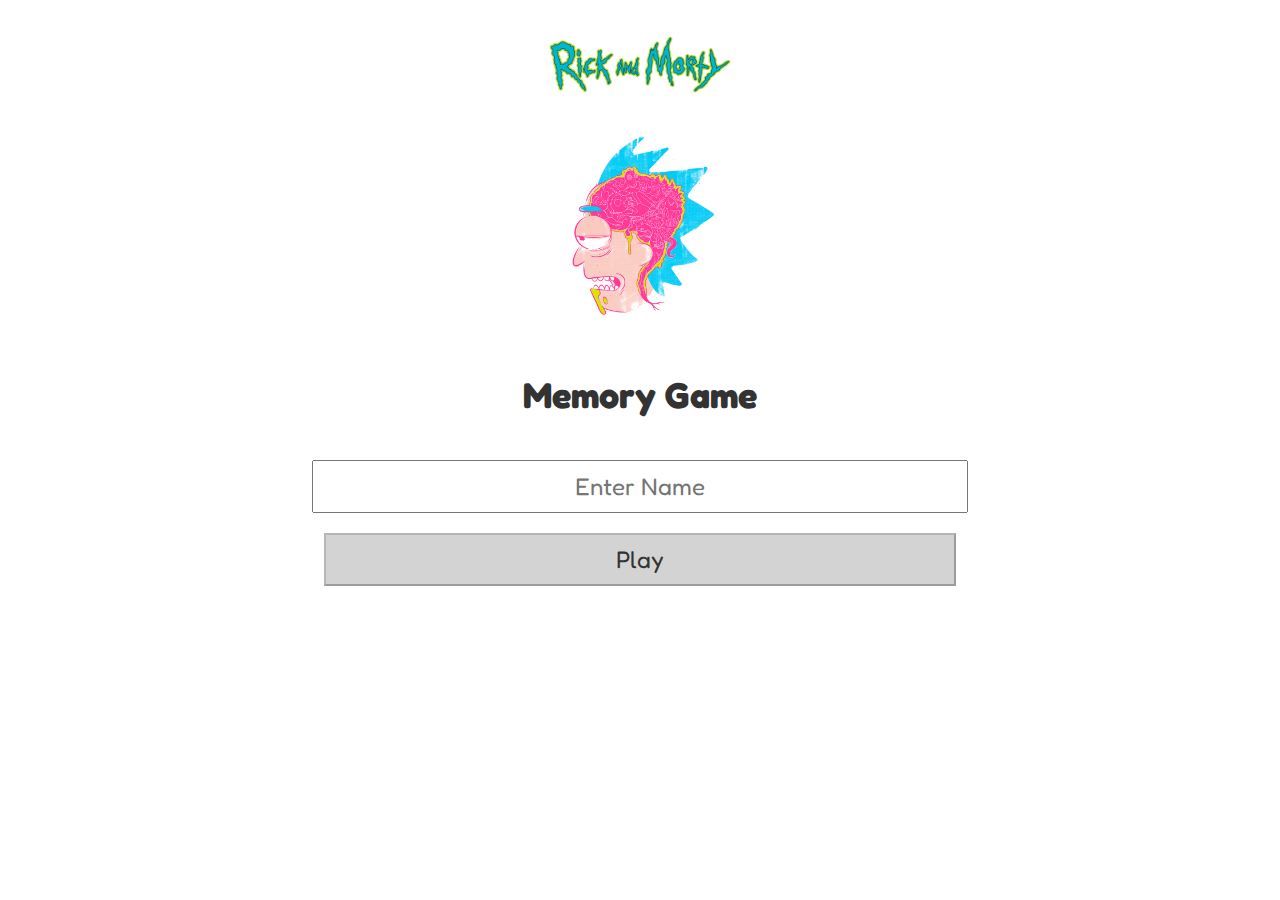
<file: memory/index.html>
<!DOCTYPE html>
<html>

<head>
    <meta charset="UTF-8">
    <meta name="viewport" content="width=device-width, initial-scale=1.0">
    <title>Memory Game</title>
    <link rel="stylesheet" href="./Styles/styles.css">
    <link href="https://fonts.googleapis.com/css2?family=Fredoka+One&display=swap" rel="stylesheet">
</head>

<body>
    <div class="header">
        <img src="./images/logo.png">
        <img src="./images/cerebro.jpg">
        <h1>Memory Game</h1>
    </div>

    <input type="text" placeholder="Enter Name" class="input" id="testing">
    <button class="playButton" disabled>Play</button>

    <script src="./Script/script.js"></script>
</body>

</html>
</file>
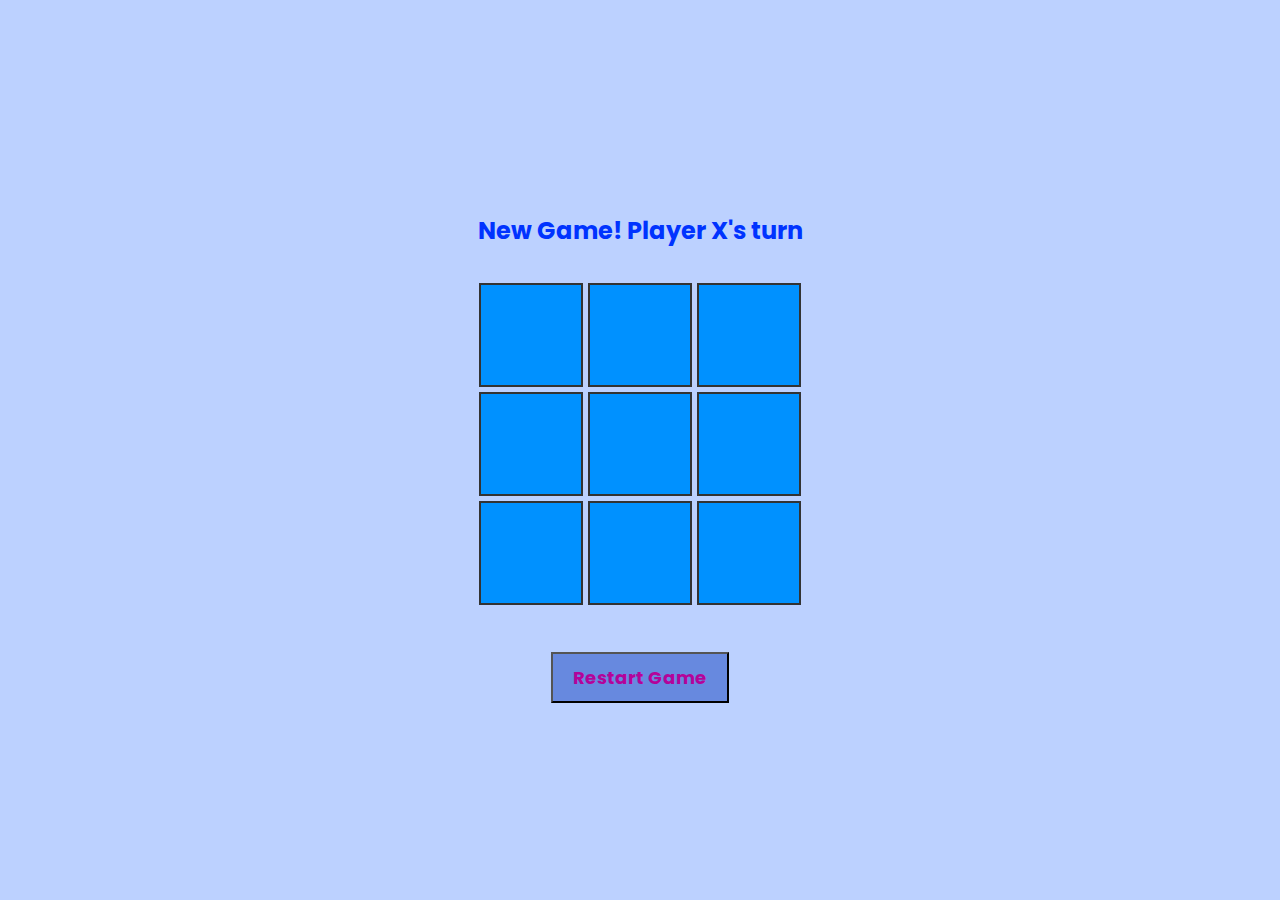
<file: tic/index.html>
<!DOCTYPE html>
<html lang="en">

<head>
    <link href="https://fonts.googleapis.com/css2?family=Poppins:wght@400;600&display=swap" rel="stylesheet">
    <meta charset="UTF-8">
    <meta name="viewport" content="width=device-width, initial-scale=1.0">
    <title>Tic Tac Toe Game</title>
    <link rel="stylesheet" href="./css/styles.css">
</head>

<body> 
        <div class="container">
        <div id="status"></div>
        <div class="board" id="board"> </div>
        <br>
        <button onclick="resetGame()" class="restart-button">Restart Game</button>

    </div>
    <script src="./js/script.js"></script>


</body>

</html>
</file>
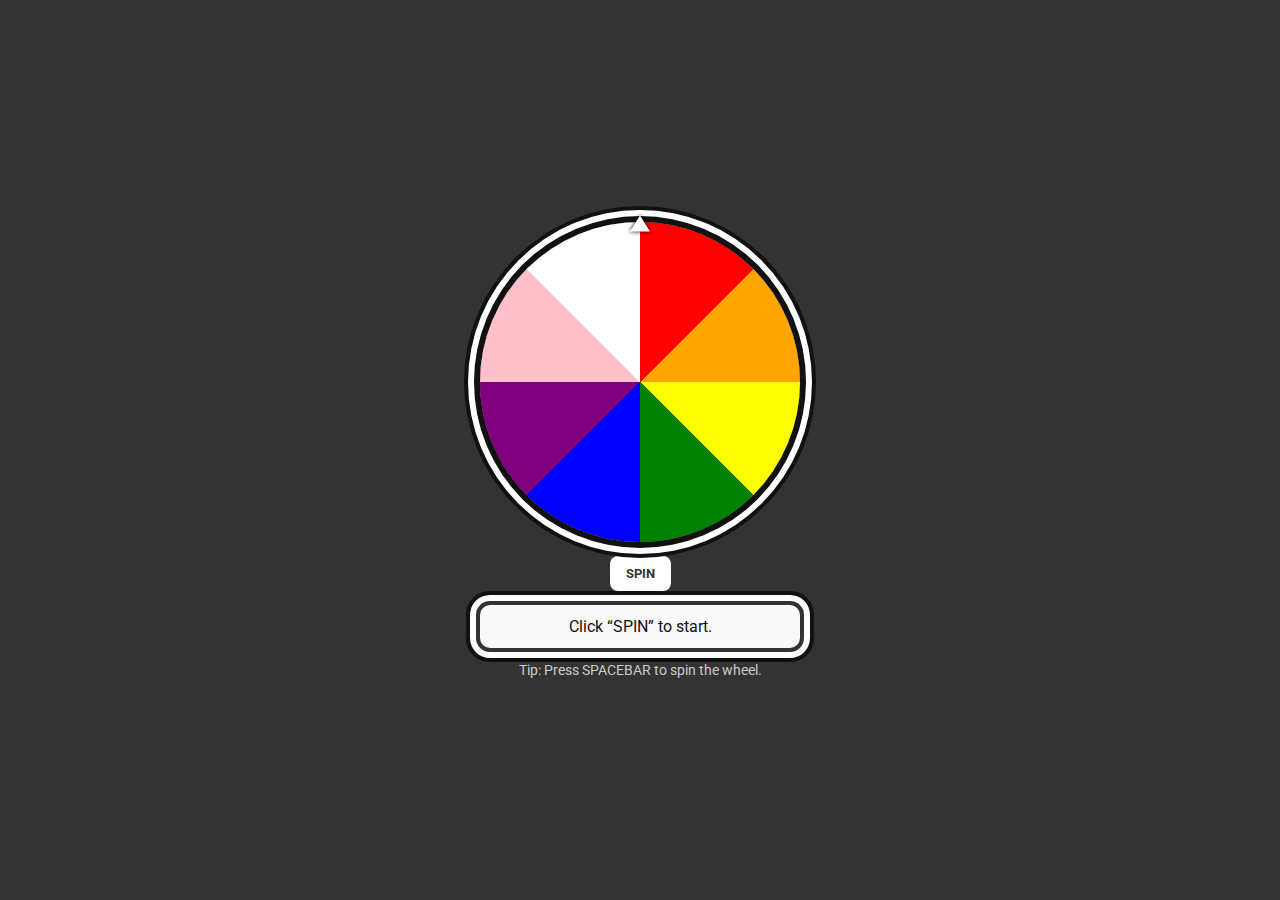
<file: wheel/index.html>
<!DOCTYPE html>
<html lang="en">

<head>
    <meta charset="UTF-8">
    <meta name="viewport" content="width=device-width, initial-scale=1.0">
    <link href="https://fonts.googleapis.com/css2?family=Roboto:wght@400;700&display=swap" rel="stylesheet">
    <title>Color Psychology Spin Wheel</title>
    <style>
        * {
            box-sizing: border-box;
            margin: 0;
            padding: 0;
            font-family: 'Roboto', sans-serif;
        }

        body {
            min-height: 100vh;
            display: flex;
            flex-direction: column;
            gap: 14px;
            align-items: center;
            justify-content: center;
            background: #333;
            color: #fff;
            padding: 20px;
        }

        .container {
            position: relative;
            width: 320px;
            height: 320px;
            display: grid;
            place-items: center;
        }

        .pointer {
            position: absolute;
            top: 0;
            left: 50%;
            transform: translate(-50%, -40%);
            width: 0;
            height: 0;
            border-left: 10px solid transparent;
            border-right: 10px solid transparent;
            border-bottom: 16px solid #fff;
            filter: drop-shadow(0 0 2px #000);
            z-index: 2;
        }

        .wheel {
            width: 100%;
            height: 100%;
            border-radius: 50%;
            transition: transform 4s cubic-bezier(0.33, 1, 0.68, 1);
            will-change: transform;
            background: conic-gradient(red 0deg 45deg,
                    orange 45deg 90deg,
                    yellow 90deg 135deg,
                    green 135deg 180deg,
                    blue 180deg 225deg,
                    purple 225deg 270deg,
                    pink 270deg 315deg,
                    white 315deg 360deg);
            box-shadow: 0 0 0 6px #111, 0 0 0 12px #fff, 0 0 0 16px #111;
            cursor: pointer;
        }

        .wheel:hover {
            transform: scale(1.05);
            transition: transform 0.3s ease;
        }

        button {
            padding: 10px 16px;
            border: none;
            border-radius: 8px;
            font-weight: 700;
            cursor: pointer;
            background: #fff;
            color: #333;
            transition: background 0.3s, color 0.3s;
        }

        button:hover {
            background: #333;
            color: #fff;
            border: 1px solid #fff;
        }

        #result {
            width: 320px;
            background: #fafafa;
            color: #111;
            border-radius: 10px;
            padding: 12px 14px;
            box-shadow: 0 0 0 4px #333, 0 0 0 10px #fff, 0 0 0 14px #111;
            text-align: center;
            transition: color 1s;
        }

        #tip {
            font-size: 0.9em;
            color: #ccc;
        }
    </style>
</head>

<body>
    <div class="container">
        <div class="pointer"></div>
        <div id="wheel" class="wheel"></div>
    </div>
    <button id="spinBtn">SPIN</button>
    <div id="result">Click “SPIN” to start.</div>
    <p id="tip">Tip: Press SPACEBAR to spin the wheel.</p>

    <script>
        const names = ["Red", "Orange", "Yellow", "Green", "Blue", "Purple", "Pink", "White"];

        const info = {
            Red: "Passion, excitement, love",
            Orange: "Optimism, friendly, warm",
            Yellow: "Positivity, enthusiasm, happiness",
            Green: "Harmony, nature, growth",
            Blue: "Loyalty, professionalism, trust, sadness",
            Purple: "Cool, spiritual, calm",
            Pink: "Fresh, feminine, playful, young",
            White: "Truth, indifference"
        };

        const wheel = document.getElementById("wheel");
        const spinBtn = document.getElementById("spinBtn");
        const result = document.getElementById("result");

        let total = 0;
        let current = 0;
        const slice = 360 / names.length;
        let picked = 0;
        let firstClick = false;

        function mod360(x) { return ((x % 360) + 360) % 360; }
        function centerAngle(i) { return i * slice + slice / 2; }

        function spinWheel() {
            picked = Math.floor(Math.random() * names.length);
            const target = centerAngle(picked);
            const baseDelta = mod360(360 - target - current);
            const spins = 5 * 360;
            const delta = spins + baseDelta;

            total += delta;
            current = mod360(total);

            spinBtn.disabled = true;
            spinBtn.textContent = "Spinning...";
            result.textContent = "Spinning...";
            wheel.style.transform = `rotate(${total}deg)`;
        }

        spinBtn.addEventListener("click", spinWheel);

        wheel.addEventListener("transitionend", () => {
            const name = names[picked];
            result.textContent = `You got: ${name} — ${info[name]}`;
            result.style.color = name.toLowerCase();
            spinBtn.disabled = false;
            spinBtn.textContent = "SPIN";
            document.body.style.background = name.toLowerCase();
        });

        document.addEventListener("click", () => {
            if (!firstClick) {
                alert("Welcome! Click SPIN or press the SPACEBAR to spin the wheel!");
                firstClick = true;
            }
        });

        document.addEventListener("keydown", (event) => {
            if (event.code === "Space") {
                event.preventDefault();
                if (!spinBtn.disabled) spinBtn.click();
            }
        });
    </script>
</body>

</html>
</file>
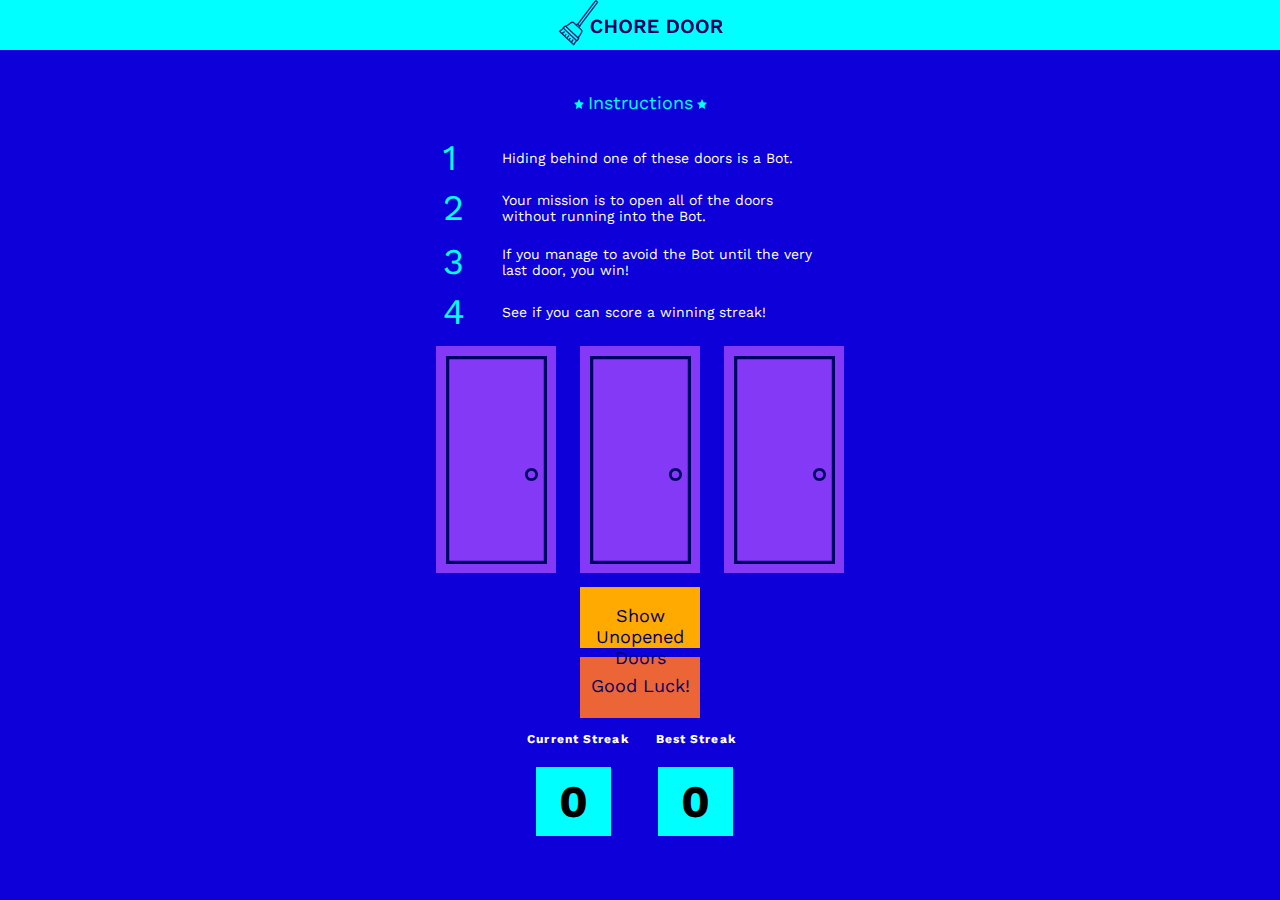
<file: chore/Door.html>
<!DOCTYPE html>
<html>

<head>
  <title>mysterious door</title>
  <link href="./style/style.css" rel='stylesheet' type='text/css'>
  
  <link href="https://fonts.googleapis.com/css?family=Work+Sans" rel="stylesheet" type='text/css'>
</head>

<body>
  <div class="header">
    <img src="./images/logo.svg">
  </div>
  <div class="first-row">
    <img src="./images/star.svg">
    <div class="instructions-title">Instructions</div>
    <img src="./images/star.svg">
  </div>
  <table class="second-row">
    <tr>
      <td class="instructions-number">1</td>
      <td class="instructions-text">Hiding behind one of these doors is a Bot.</td>
    </tr>
    <tr>
      <td class="instructions-number">2</td>
      <td class="instructions-text">Your mission is to open all of the doors without running into the Bot.</td>
    </tr>
    <tr>
      <td class="instructions-number">3</td>
      <td class="instructions-text">If you manage to avoid the Bot until the very last door, you win!</td>
    </tr>
    <tr>
      <td class="instructions-number">4</td>
      <td class="instructions-text">See if you can score a winning streak!</td>
    </tr>
    <div>

    </div>
  </table>
  <div class="door-row">
    <img class="door-frame" src="./images/closed_door.svg" id="door1">
    <img class="door-frame" src="./images/closed_door.svg" id="door2">
    <img class="door-frame" src="./images/closed_door.svg" id="door3">
  </div>
<div class="start-row" id="show-unopened">Show Unopened Doors</div>

  <div class="start-row" id="start">Good Luck!</div>
  <table class="score-row">
    <tr>
      <th class="score-text">Current Streak</th>
      <th class="score-text">Best Streak</th>
    </tr>
    <tr>
      <th class="score-box" id="score-number">0</th>
      <th class="score-box" id="high-score">0</th>
    </tr>
  </table>
  <script type="text/javascript" src="script.js"></script>




  

</body>

</html>
</file>
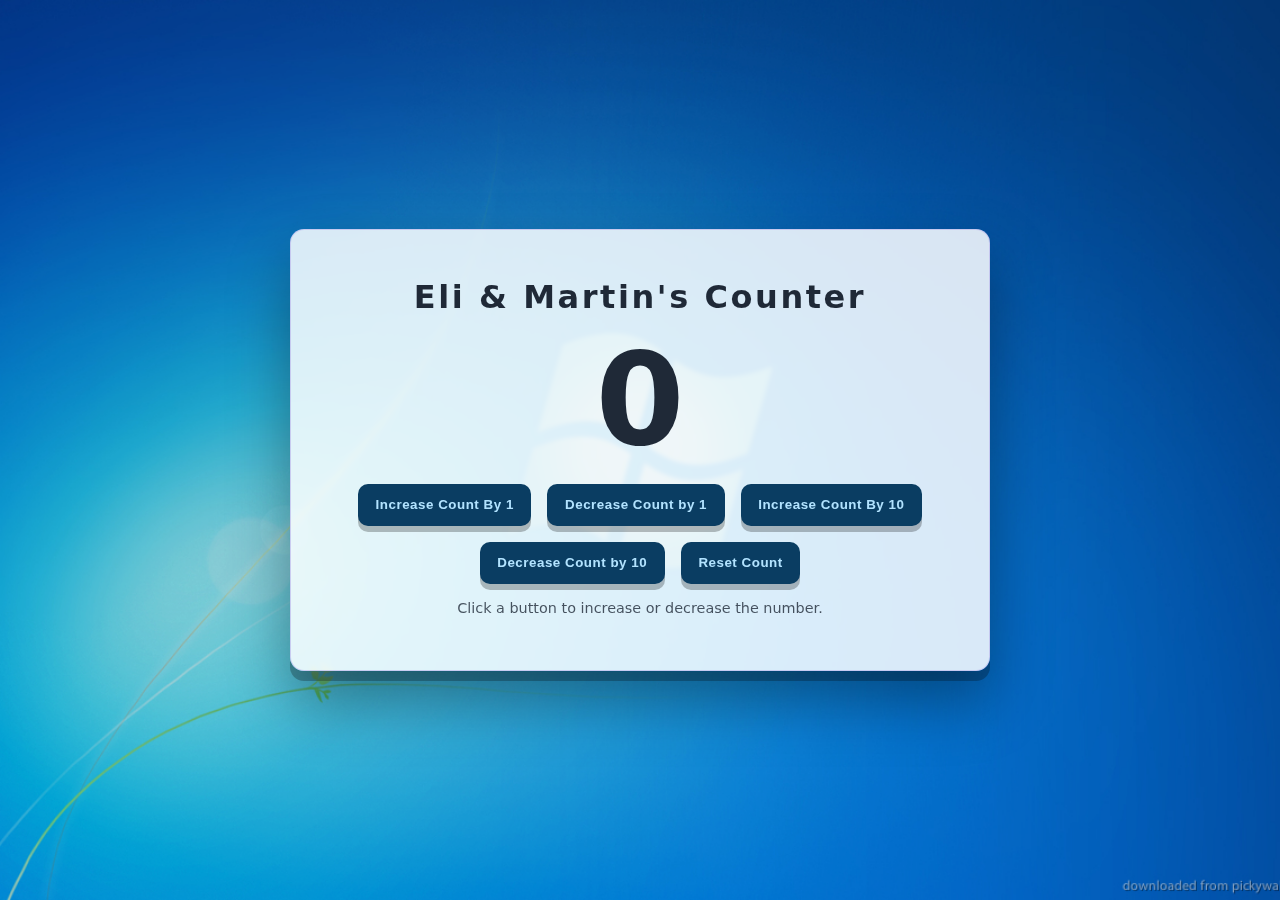
<file: counter/Counter.html>
<!DOCTYPE html>
<html>
<head>
  <meta charset="utf-8">
  <meta name="viewport" content="width=device-width, initial-scale=1.0">
  <link rel="stylesheet" href="./CSS/styles.css">
  <title>Eli & Martin's Counter</title>

</head>

<body>
  <div class="wrap">
    <div class="card">
      <h1>Eli & Martin's Counter</h1>
      <p id="value" class="value">0</p>
      <div class="row">
        <button id="increase">Increase Count By 1</button>
        <button id="decrease">Decrease Count by 1</button>
        <button id="increase10">Increase Count By 10</button>
        <button id="decrease10">Decrease Count by 10</button>
        <button id="reset">Reset Count</button>
      </div>
      <p class="hint">Click a button to increase or decrease the number.</p>
    </div>
  </div>
  <script>
    let count = 0;

    const value = document.getElementById("value");
    const decreaseBtn = document.getElementById("decrease");
    const resetBtn = document.getElementById("reset");
    const increaseBtn = document.getElementById("increase");
    const decrease10Btn = document.getElementById("decrease10");
    const increase10Btn = document.getElementById("increase10");

    decreaseBtn.addEventListener("click", function() {
      count = count - 1;
      value.textContent = count;
    });

    resetBtn.addEventListener("click", function() {
      count = 0;
      value.textContent = count;
    });

    increaseBtn.addEventListener("click", function() {
      count = count + 1;
      value.textContent = count;
    });

    decrease10Btn.addEventListener("click", function() {
      count = count - 10;
      value.textContent = count;
    });

    increase10Btn.addEventListener("click", function() {
      count = count + 10;
      value.textContent = count;
    });
  </script>
</body>
</html>
</file>
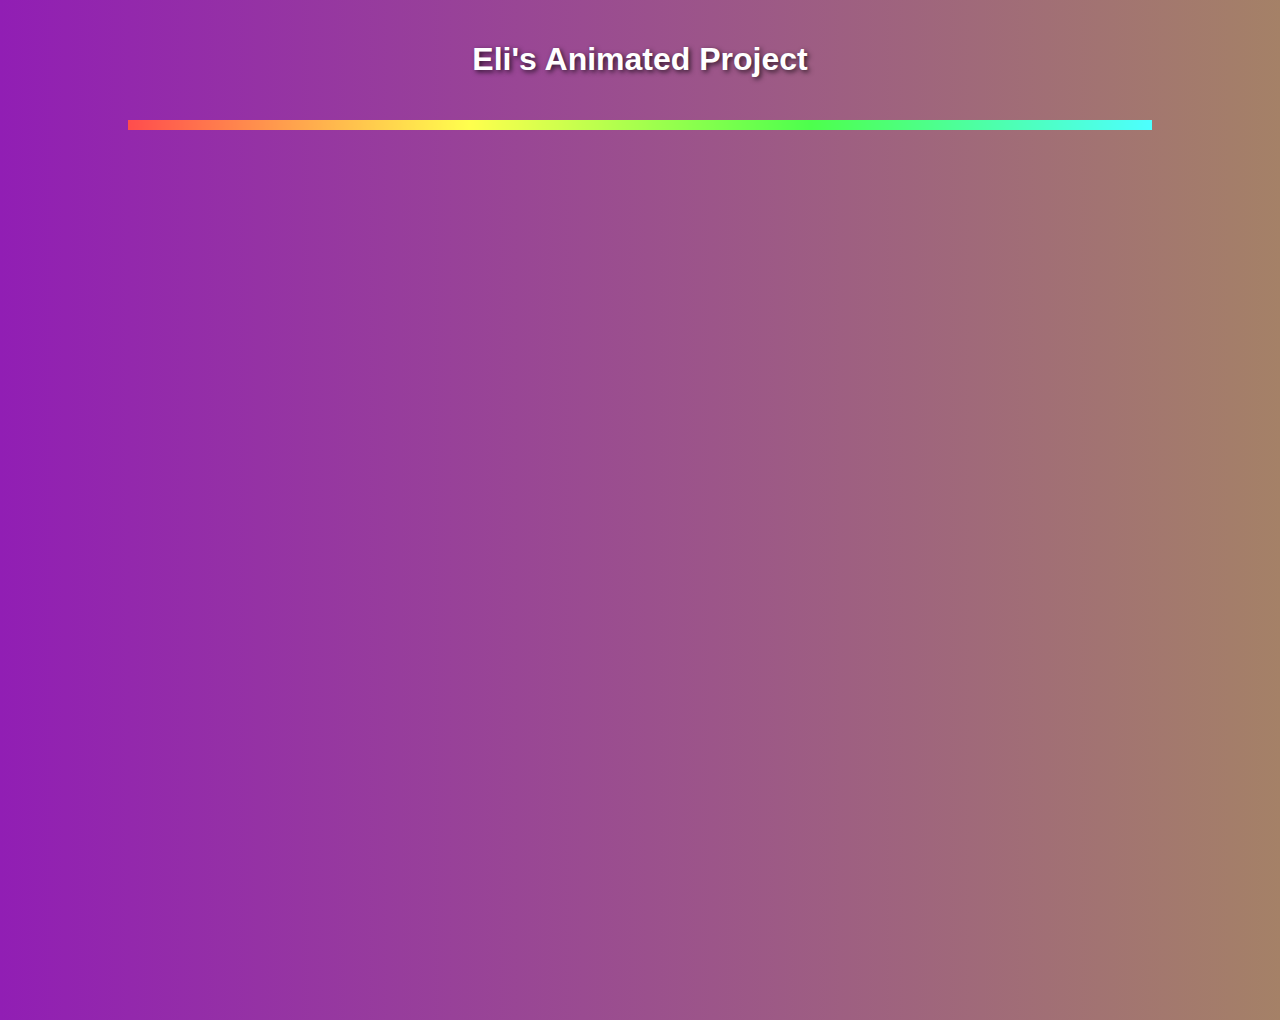
<file: rainbow/Line.html>
<!DOCTYPE html>
<html lang="en">
<head>
<meta charset="UTF-8">
<meta name="viewport" content="width=device-width, initial-scale=1.0">
<title>Eli's Animated Project</title>
<style>
body {
  height: 100vh;
  margin: 0;
  background: linear-gradient(270deg, 
    #f032e6, #4363d8, #ffe119, #fabebe, 
    #3cb44b, #e6beff, #008080, #e6194b, 
    #f58231, #46f0f0, #bcf60c, #911eb4);
  background-size: 2400% 2400%;
  animation: gradientShift 30s ease infinite;
  font-family: Arial, sans-serif;
}
@keyframes gradientShift {
  0% { background-position: 0% 50%; }
  50% { background-position: 100% 50%; }
  100% { background-position: 0% 50%; }
}
h1 {
  position: absolute;
  top: 20px;
  width: 100%;
  text-align: center;
  color: white;
  text-shadow: 2px 2px 5px rgba(0,0,0,0.7);
  z-index: 10;
}
.line-container {
  display: flex;
  justify-content: center;
  margin-top: 120px;
}
.rainbow-line {
  width: 80%;
  height: 10px;
  position: relative;
  overflow: hidden;
  background: linear-gradient(90deg, 
                              #ff0000, #ff7f00, #ffff00, 
                              #7fff00, #00ff00, #00ff7f, 
                              #00ffff, #007fff, #0000ff, 
                              #7f00ff, #ff00ff, #ff007f, #ff0000);
  background-size: 200% 100%;
  animation: rainbowSlide 6s linear infinite;
}
.rainbow-line::before {
  content: '';
  position: absolute;
  width: 100%;
  height: 100%;
  background: rgba(255, 255, 255, 0.3);
  animation: colorGlow 3s infinite alternate;
}
@keyframes rainbowSlide {
  0% { background-position: 0% 0; }
  100% { background-position: 200% 0; }
}
@keyframes colorGlow {
  0% { opacity: 0.3; }
  50% { opacity: 0.6; }
  100% { opacity: 0.3; }
}
</style>
</head>
<body>
<h1>Eli's Animated Project</h1>
<div class="line-container">
  <div class="rainbow-line"></div>
</div>
</body>
</html>
</file>
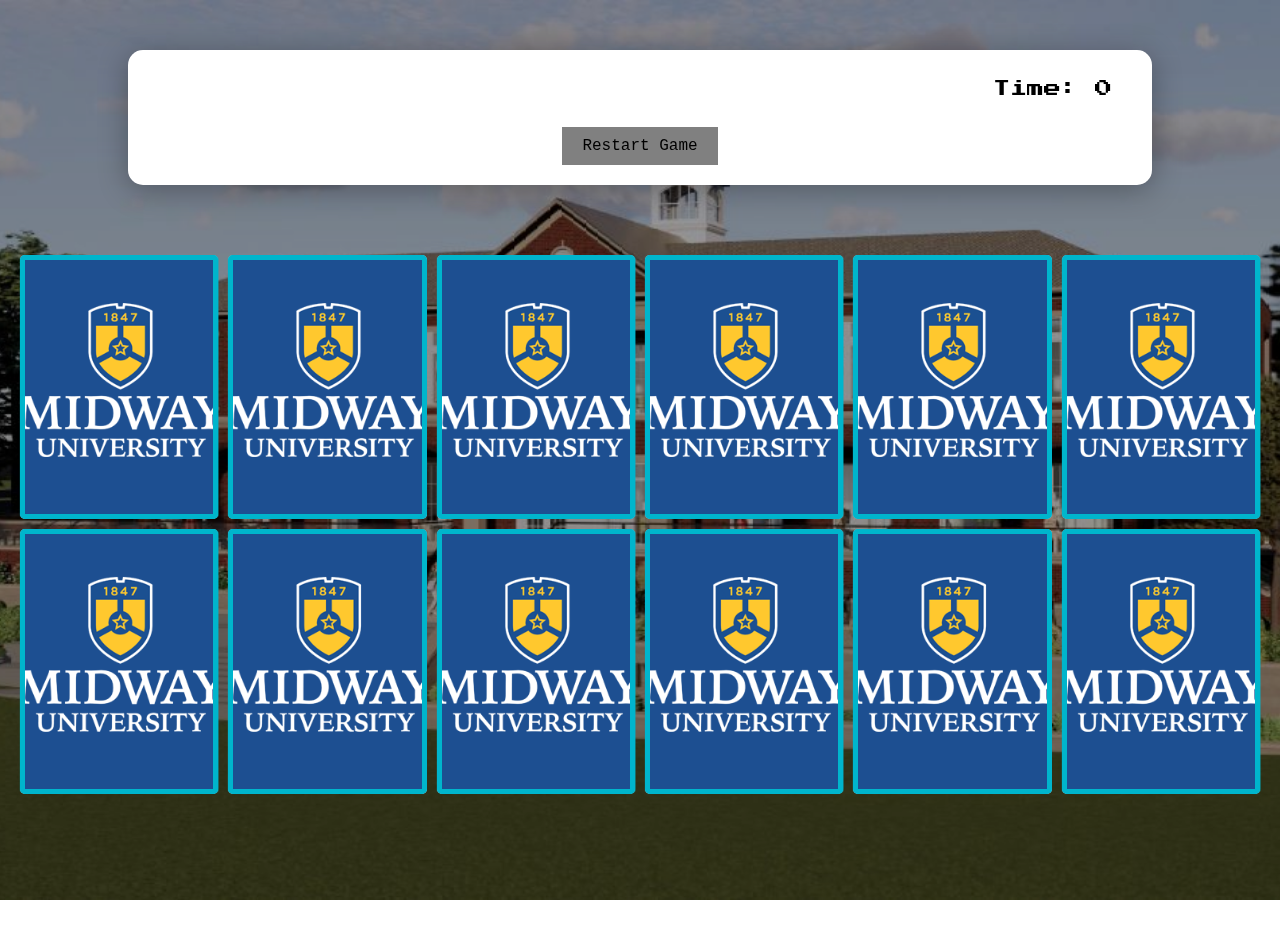
<file: memory/pages/game.html>
<!DOCTYPE html>
<html lang="en">

<head>
  <meta charset="UTF-8">
  <meta name="viewport" content="width=device-width, initial-scale=1.0">
  <link rel="stylesheet" href="../Styles/reset.css">
  <link rel="stylesheet" href="../Styles/game.css">
  <title>Memory Game</title>
</head>

<body>
  <main>
    <header>
      <div class="gameContent">
        <div class="gameHeader">
          <span class="player"></span>
          <span class="timerContainer">Time: <span class="timer">0</span></span>
        </div>
        <div class="cardsContainer">
          <button class="restartButton">Restart Game</button>
        </div>
      </div>
    </header>

    <div class="grid"></div>
  </main>
  <script src="../Script/game.js"></script>
</body>

</html>
</file>
<file: memory/Styles/styles.css>
body {
    background-color: #ffffff;
}


.header {
    display: flex;
    flex-direction: column;
    margin-left: auto;
    margin-right: auto;
    width: 50%;
    justify-content: center;
    align-items: center;
    font-family: 'Fredoka One', sans-serif;
    text-align: center;
    font-size: 3em;
    color: #333;
}

.header img {
    max-width: 200px;
}

.header h1 {
    font-size: 36px;
}

.input {
    display: block;
    margin-left: auto;
    margin-right: auto;
    margin-top: 20px;
    width: 50%;
    font-family: 'Fredoka One', sans-serif;
    text-align: center;
    font-size: 1.5em;
    padding: 10px;
    color: #333;
}

.playButton {
    margin-top: 20px;
    display: block;
    margin-left: auto;
    margin-right: auto;
    width: 50%;
    font-family: 'Fredoka One', sans-serif;
    text-align: center;
    font-size: 1.5em;
    padding: 10px;
    color: #333;
    cursor: pointer;
}

.playButton:disabled {
    background-color: lightgray;
    cursor: not-allowed;
}

.playButton:enabled:hover {
    background-color: lightblue;
}
</file>
<file: tic/css/styles.css>
body {
    font-family: 'Poppins', sans-serif;
    text-align: center;
    font-size: 18px;
    font-weight: bold;
    display: flex;
    justify-content: center;
    align-items: center;
    height: 100vh;
    margin: 0;
    background-color: #bcd1ff;

}

title {
    font-family: 'Poppins', sans-serif;
    font-size: 36px;
    font-weight: bold;
    color: #0033ff;
    margin-bottom: 20px;
    text-align: center;
}
.container {
    display: flex;
    flex-direction: column;
    align-items: center;
    justify-content: center;
    height: 100%;

}

#board {
    display: grid;
    grid-template-columns: repeat(3, 1fr);
    grid-template-rows: repeat(3, 1fr);
    align-items: center;
    justify-items: center;
    gap: 5px;
    margin-top: 20px;
    color: rgb(255, 6, 222);



}

.cell {
    width: 100px;
    height: 100px;
    background-color: #0091ff;
    border: 2px solid #333;
    font-size: 2em;
    display: flex;
    justify-content: center;
    align-items: center;
    cursor: pointer;
    user-select: none;

}

.cell:active {
    background-color: #ddd;
}

@media (max-width: 600px) {
    .cell {
        width: 80px;
        height: 80px;
        font-size: 1.5em;
    }

}

#status {
    margin: 15px;
    font-size: 24px;
    font-family: 'Poppins', sans-serif;
    color: #0033ff;
    text-align: center;

}

button {
    font-family: 'Poppins', sans-serif;
    background-color: #6789df;
    padding: 10px 20px;
    font-size: 18px;
    font-weight: bold;
    cursor: pointer;
    margin-top: 20px;
    color: rgb(180, 3, 154)
}

button:hover {
    background-color: #9ee8ff;
    font-size: 18px;
}

.o {
    color: #ff00e6;
}

.x {
    color: #00fff7;
}
</file>
<file: chore/style/style.css>
body {
  background-color: #0d00d9;
  margin: 0px;
}

.header {
  background-color: #00ffff;
  text-align: center;
}

.first-row {
  margin-top: 42px;
  text-align: center;
  margin-bottom: 21px;
}

.instructions-title {
  display: inline;
  font-family: 'Work Sans';
  font-size: 18px;
  color: #00ffff;
}

.second-row {
  margin: 0 auto;
  width: 400px;
}

.instructions-number {
  padding-right: 25px;
  font-family: 'Work Sans';
  font-size: 36px;
  color: #00ffff;
}

.instructions-text {
  padding: 10px;
  font-family: 'Work Sans';
  font-size: 14px;
  color: #ffffff;
}

.door-row {
  text-align: center;
}

.door-frame {
  cursor: pointer;
  padding: 10px;
}

.start-row {
  margin: auto;
  width: 120px;
  height: 43px;
  background-color: #eb6536;
  padding-top: 18px;
  font-family: 'Work Sans';
  font-size: 18px;
  text-align: center;
  color: #010165;
  margin-bottom: 9px;
  cursor: pointer;
}

.score-row {
  text-align: center;
  width: 100%;
}

.score-text {
  margin-right: 17px;
  padding: 5px;
  display: inline;
  font-family: 'Work Sans';
  font-size: 12px;
  letter-spacing: 1.1px;
  color: #ffffff;
}

.score-box {
  margin-top: 9px;
  display: inline-block;
  padding: 8px;
  margin: 18px;
  margin-right: 29px;
  width: 59px;
  background-color: #00ffff;
  font-family: 'Work Sans';
  font-size: 45px;
}
#show-unopened {
  background-color: #ffaa00;
  cursor: pointer;
}
</file>
<file: counter/CSS/styles.css>
:root {
    --ink:#1f2937;
    --paper:rgba(255,255,255,.85);
    --accent:#0a3d62;
  }
  * { box-sizing: border-box; }
  html, body { height:100%; margin:0; }
  body{
    font-family: system-ui,-apple-system,Segoe UI,Roboto,Helvetica,Arial,sans-serif;
    color:var(--ink);
    background:url("../Images/mainBcg.jpg") center/cover no-repeat fixed;
  }
  /* soft overlay so text pops on busy images */
  body::before{
    content:"";
    position:fixed; inset:0;
    background:rgba(0,0,0,.15);
    pointer-events:none;
  }

  .wrap{
    min-height:100%;
    display:grid;
    place-items:center;
    padding:2rem;
  }

  .card{
    width:min(700px,92vw);
    background:var(--paper);
    backdrop-filter:saturate(1.1) blur(2px);
    border:1px solid rgba(190, 187, 236, 0.7);
    border-radius:14px;
    padding:3rem 2rem 2.5rem;
    box-shadow:0 10px 0 rgba(0,0,0,.25), 0 30px 60px rgba(0,0,0,.35);
    text-align:center;
  }
  h1{ margin:0 0 1.25rem; letter-spacing:.08em; }
  .value{
    font-size:8rem;
    font-weight:800;
    line-height:1;
    margin:0 0 1.25rem;
  }
  .row{
    display:flex; gap:1rem; justify-content:center; flex-wrap:wrap;
  }
  button{
    appearance:none; border:0; cursor:pointer;
    padding:.85rem 1.1rem; border-radius:10px;
    background:var(--accent); color:#b2e3ff; font-weight:700; letter-spacing:.04em;
    box-shadow:0 6px 0 rgba(0,0,0,.25);
    transition:transform .05s ease, box-shadow .05s ease, filter .15s ease;
  }
  button:active{ transform:translateY(2px); box-shadow:0 4px 0 rgba(0,0,0,.25); }
  button[disabled]{ filter:grayscale(1) brightness(.8); cursor:not-allowed; }
  .hint{ margin-top:1rem; font-size:.9rem; opacity:.8; }
</file>
<file: memory/Styles/game.css>
html, body {
    height: 100%;
    margin: 0;
    padding: 0;
}

body {
    background-image: url(../images/bg1.jpg);
    background-size: cover;
    background-position: center;
    background-repeat: no-repeat;
}

body::before {
    content: "";
    position: fixed;
    top: 0;
    left: 0;
    width: 100%;
    height: 100%;
    inset: 0;
    background: rgba(0, 0, 0, 0.4);
    z-index: -1;
}

.gameContent {
    width: 80%;
    max-width: 1200px;
    background-color: white;
    margin: 50px auto;
    padding: 20px;
    border-radius: 15px;
    box-shadow: 0 5px 30px rgba(0, 0, 0, 0.3);
    display: flex;
    flex-direction: column;
}

.timer {
    font-size: 1em;
}

.grid {
    display: grid;
    grid-template-columns: repeat(6, 1fr);
    gap: 10px;
    padding: 20px;
}

.gameHeader {
    display: flex;
    justify-content: space-between;
    align-items: center;
    font-family: 'Courier New', Courier, monospace;
    font-size: 1.2em;
    padding: 10px 20px;
}

.timerContainer {
    font-size: 0.9em;
}

.cardsContainer {
    flex: 1;
    display: flex;
    justify-content: center;
    align-items: center;
    margin-top: 20px;
}

.card {
    aspect-ratio: 3/4;
    width: 100%;
    border-radius: 5px;
    position: relative;
    transition: all 400ms ease;
    transform-style: preserve-3d;
    background-color: #ccc;
}

.face {
    width: 100%;
    height: 100%;
    position: absolute;
    background-size: cover;
    background-position: center;
    border: 5px solid #00b5cc;
    border-radius: 5px;
    transition: all 400ms ease;
}

.front {
    transform: rotateY(180deg);
}

.back {
    background-image: url('../images/back2.png');
    backface-visibility: hidden;
}

.reveal-card {
  transform: rotateY(180deg);
}

.disabled-card {
  filter: grayscale(1);
  opacity: 0.5;
}

.restartButton {
  background-color: gray;
  font-family: 'Courier New', Courier, monospace;
  font-size: 1em;
  padding: 10px 20px;
  cursor: pointer;
}

.restartButton:hover {
  background-color: lightgray;
}

@media screen and (max-width: 920px) {
  .grid {
    grid-template-columns: repeat(5, 1fr);
  }
}
</file>
